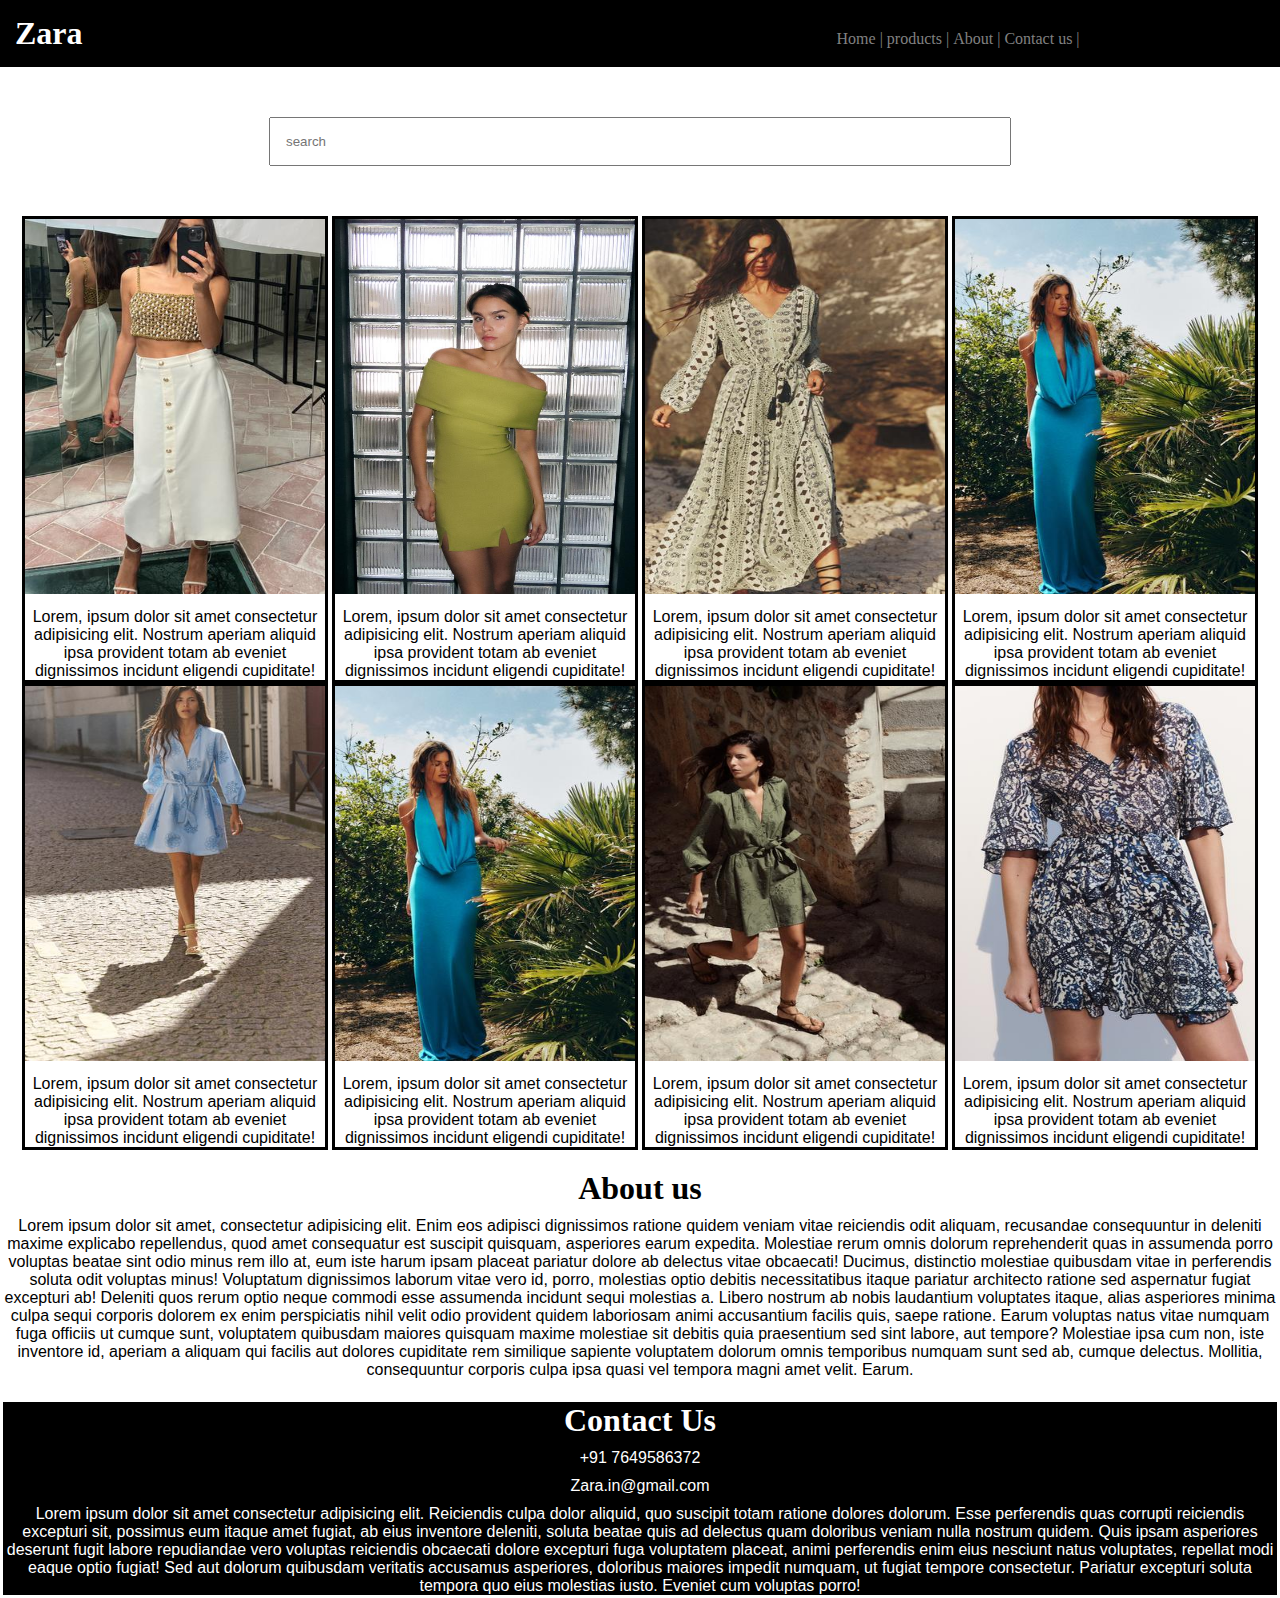
<file: index.html>
<!DOCTYPE html>
<html lang="en">
<head>
  <meta charset="UTF-8">
  <meta name="viewport" content="width=device-width, initial-scale=1.0">
  <title>Perfumy</title>
  <link rel="stylesheet" href="style.css"
</head>
<body>
<div class="header">
<nav>
  <h1> Zara</h1>
  <ul>
    <li> Home |</li>
    <li> products |</li>
    <li> About  |</li>
    <li> Contact us |</li>
  </ul>
</nav>
</div>
<div class="searchbar">
  <input placeholder="search">

</div>
<div class="product">
  <div class="box ">
    <img src="images/zara 4.jpg">
    <p> Lorem, ipsum dolor sit amet consectetur adipisicing elit. Nostrum aperiam aliquid ipsa provident totam ab eveniet dignissimos incidunt eligendi cupiditate!</p>
  </div>
  <div class="box ">
    <img src="images/zara 5.jpg">
    <p> Lorem, ipsum dolor sit amet consectetur adipisicing elit. Nostrum aperiam aliquid ipsa provident totam ab eveniet dignissimos incidunt eligendi cupiditate!</p>
  </div>
  <div class="box ">
    <img src="images/zara 6.jpg">
    <p> Lorem, ipsum dolor sit amet consectetur adipisicing elit. Nostrum aperiam aliquid ipsa provident totam ab eveniet dignissimos incidunt eligendi cupiditate!</p>
  </div>
  <div class="box ">
    <img src="images/zara 7.jpg">
    <p> Lorem, ipsum dolor sit amet consectetur adipisicing elit. Nostrum aperiam aliquid ipsa provident totam ab eveniet dignissimos incidunt eligendi cupiditate!</p>
  </div>
  <div class="box ">
    <img src="images/zara 8.jpg">
    <p> Lorem, ipsum dolor sit amet consectetur adipisicing elit. Nostrum aperiam aliquid ipsa provident totam ab eveniet dignissimos incidunt eligendi cupiditate!</p>
  </div>
  <div class="box ">
    <img src="images/zara 7.jpg">
    <p> Lorem, ipsum dolor sit amet consectetur adipisicing elit. Nostrum aperiam aliquid ipsa provident totam ab eveniet dignissimos incidunt eligendi cupiditate!</p>
  </div>
  <div class="box ">
    <img src="images/zara 10.jpg">
    <p> Lorem, ipsum dolor sit amet consectetur adipisicing elit. Nostrum aperiam aliquid ipsa provident totam ab eveniet dignissimos incidunt eligendi cupiditate!</p>
  </div>

  <div class="box ">
    <img src="images/zara 11.jpg">
    <p> Lorem, ipsum dolor sit amet consectetur adipisicing elit. Nostrum aperiam aliquid ipsa provident totam ab eveniet dignissimos incidunt eligendi cupiditate!</p>
  </div>
</div>
<div class="About">
  <h1 style="text-align: center;"> About us</h1>
  <p> Lorem ipsum dolor sit amet, consectetur adipisicing elit. Enim eos adipisci dignissimos ratione quidem veniam vitae reiciendis odit aliquam, recusandae consequuntur in deleniti maxime explicabo repellendus, quod amet consequatur est suscipit quisquam, asperiores earum expedita. Molestiae rerum omnis dolorum reprehenderit quas in assumenda porro voluptas beatae sint odio minus rem illo at, eum iste harum ipsam placeat pariatur dolore ab delectus vitae obcaecati! Ducimus, distinctio molestiae quibusdam vitae in perferendis soluta odit voluptas minus! Voluptatum dignissimos laborum vitae vero id, porro, molestias optio debitis necessitatibus itaque pariatur architecto ratione sed aspernatur fugiat excepturi ab! Deleniti quos rerum optio neque commodi esse assumenda incidunt sequi molestias a. Libero nostrum ab nobis laudantium voluptates itaque, alias asperiores minima culpa sequi corporis dolorem ex enim perspiciatis nihil velit odio provident quidem laboriosam animi accusantium facilis quis, saepe ratione. Earum voluptas natus vitae numquam fuga officiis ut cumque sunt, voluptatem quibusdam maiores quisquam maxime molestiae sit debitis quia praesentium sed sint labore, aut tempore? Molestiae ipsa cum non, iste inventore id, aperiam a aliquam qui facilis aut dolores cupiditate rem similique sapiente voluptatem dolorum omnis temporibus numquam sunt sed ab, cumque delectus. Mollitia, consequuntur corporis culpa ipsa quasi vel tempora magni amet velit. Earum.</p>
  </div>
  <div class="contact us">
    <div class="one">
    <h1> Contact Us</h1>
    <p>+91 7649586372 </p>
    <p> Zara.in@gmail.com</p>
    <p>Lorem ipsum dolor sit amet consectetur adipisicing elit. Reiciendis culpa dolor aliquid, quo suscipit totam ratione dolores dolorum. Esse perferendis quas corrupti reiciendis excepturi sit, possimus eum itaque amet fugiat, ab eius inventore deleniti, soluta beatae quis ad delectus quam doloribus veniam nulla nostrum quidem. Quis ipsam asperiores deserunt fugit labore repudiandae vero voluptas reiciendis obcaecati dolore excepturi fuga voluptatem placeat, animi perferendis enim eius nesciunt natus voluptates, repellat modi eaque optio fugiat! Sed aut dolorum quibusdam veritatis accusamus asperiores, doloribus maiores impedit numquam, ut fugiat tempore consectetur. Pariatur excepturi soluta tempora quo eius molestias iusto. Eveniet cum voluptas porro!</p>
    </div>
  </div>



</body>
</html>
</file>
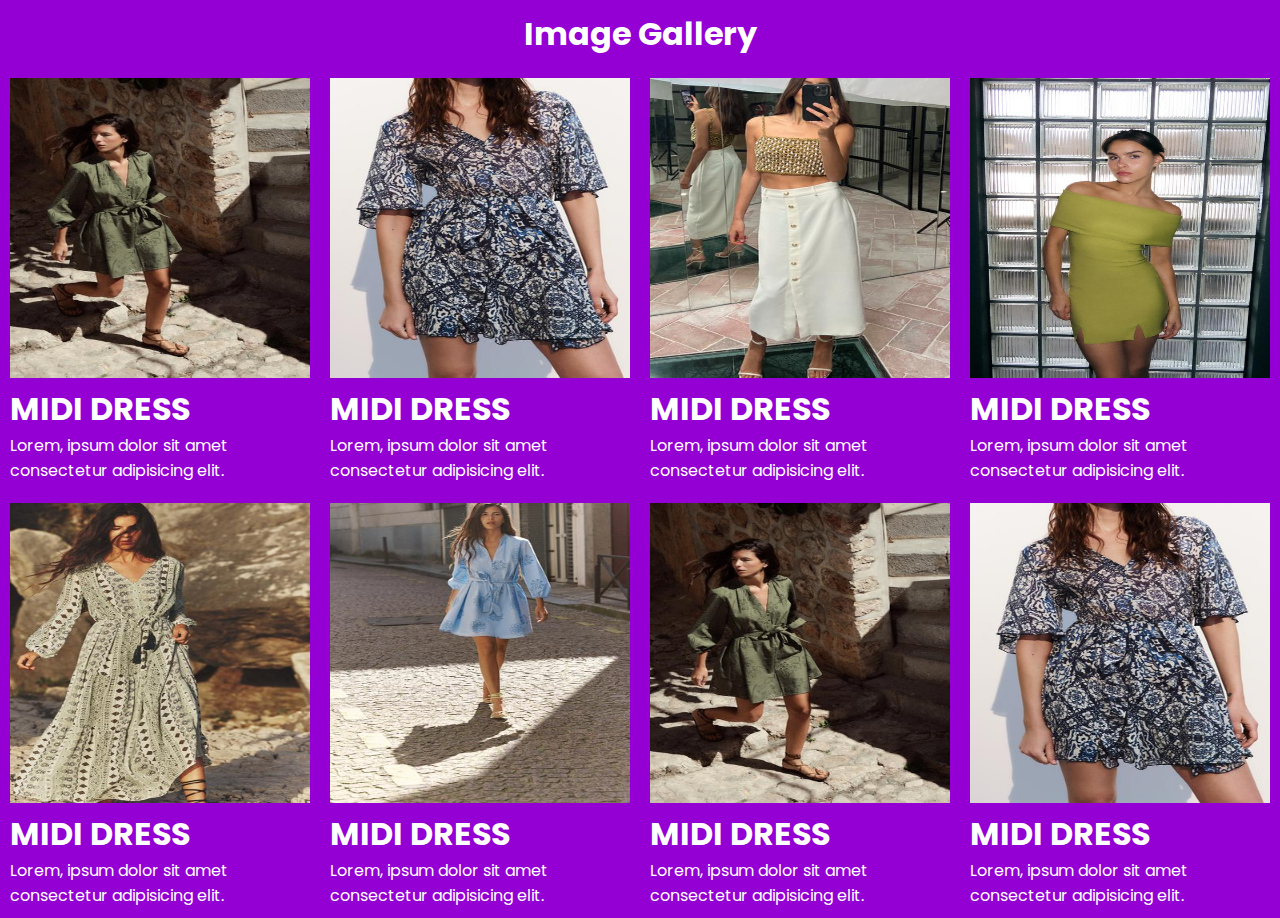
<file: flex.html>
<!DOCTYPE html>
<html lang="en">

<head>
  <meta charset="UTF-8">
  <meta name="viewport" content="width=device-width, initial-scale=1.0">
  <title>Image Gallery</title>
  <link rel="preconnect" href="https://fonts.googleapis.com">
  <link rel="preconnect" href="https://fonts.gstatic.com" crossorigin>
  <link
    href="https://fonts.googleapis.com/css2?family=Poppins:ital,wght@0,100;0,200;0,300;0,400;0,500;0,600;0,700;0,800;0,900;1,100;1,200;1,300;1,400;1,500;1,600;1,700;1,800;1,900&display=swap"
    rel="stylesheet">
  <link rel="stylesheet" href="style2.css">
  </link>
</head>

<body>
  <div>
    <h1 class="titlebar"> Image Gallery </h1>
    <!-- <! flex container -->
    <div class="container">
      <div>
      <img src="images/zara 10.jpg">
      <h1>MIDI DRESS </h1>
      <p> Lorem, ipsum dolor sit amet consectetur adipisicing elit. </p>
    </div>
    <div>
      <img src="images/zara 11.jpg">
      <h1>MIDI DRESS </h1>
      <p> Lorem, ipsum dolor sit amet consectetur adipisicing elit. </p>
    </div>
    <div>
      <img src="images/zara 4.jpg">
      <h1>MIDI DRESS </h1>
      <p> Lorem, ipsum dolor sit amet consectetur adipisicing elit. </p>
    </div>
    <div>
      <img src="images/zara 5.jpg">
      <h1>MIDI DRESS </h1>
      <p> Lorem, ipsum dolor sit amet consectetur adipisicing elit. </p>
    </div>
    <div>
      <img src="images/zara 6.jpg">
      <h1>MIDI DRESS </h1>
      <p> Lorem, ipsum dolor sit amet consectetur adipisicing elit. </p>
    </div>
    <div>
      <img src="images/zara 8.jpg">
      <h1>MIDI DRESS </h1>
      <p> Lorem, ipsum dolor sit amet consectetur adipisicing elit. </p>
    </div>
    <div>
      <img src="images/zara 9.jpg">
      <h1>MIDI DRESS </h1>
      <p> Lorem, ipsum dolor sit amet consectetur adipisicing elit. </p>
    </div>
    <div>
      <img src="images/zara 11.jpg">
      <h1>MIDI DRESS </h1>
      <p> Lorem, ipsum dolor sit amet consectetur adipisicing elit. </p>
    </div>
    

    </div>
  </div>
</body>

</html>
</file>
<file: style.css>
*{
  margin: 0px;
  padding:0px;
}

nav{
  background-color: black;
  color:white;
  padding: 15px;
}
h1,li,ul{
  display: inline;
}
ul{
  margin-left: 60%;
  }
li{
  color: grey;
  cursor: pointer;
}
li:hover{
  color:white;
}
input{
  width:60%;
  padding:15px;
}
.searchbar{
    padding: 50px;
    text-align: center;
}
.box{
  border-style: solid;
  border-width: 3px;
  border-color: black;
  display: inline-block;
  width: 300px;
}
img{
  width: 300px;
  height: 375px;
}
.product{
  text-align: center;
}
.box:hover{
  background-color: black;
  color:white;
}
.About{
  text-align: center;
  margin-top: 20px;
}
p{
  margin-top: 10px;
}
.one{
  border-style:solid ;
  background-color: black;
  color: white;
  text-align: center;
  margin-top: 20px;
}
p{
  font-family: Arial, Helvetica, sans-serif;
  margin-top: 10px;
}
</file>
<file: style2.css>
*{
  padding:0;
  margin:0;
}

body{
  font-family: "Poppins", sans-serif;
  background-color:darkviolet
}
.titlebar{
  color: white;
  text-align: center;
  padding: 10px;
}
img{
  width: 300px;
  height: 300px;
}
.container{

   display: flex;
   flex-wrap: wrap;
   justify-content: space-around;
}
.container div{
  width: 300px;
  color: white;
  margin:10px;
  flex-basis: 20px;
}
</file>
